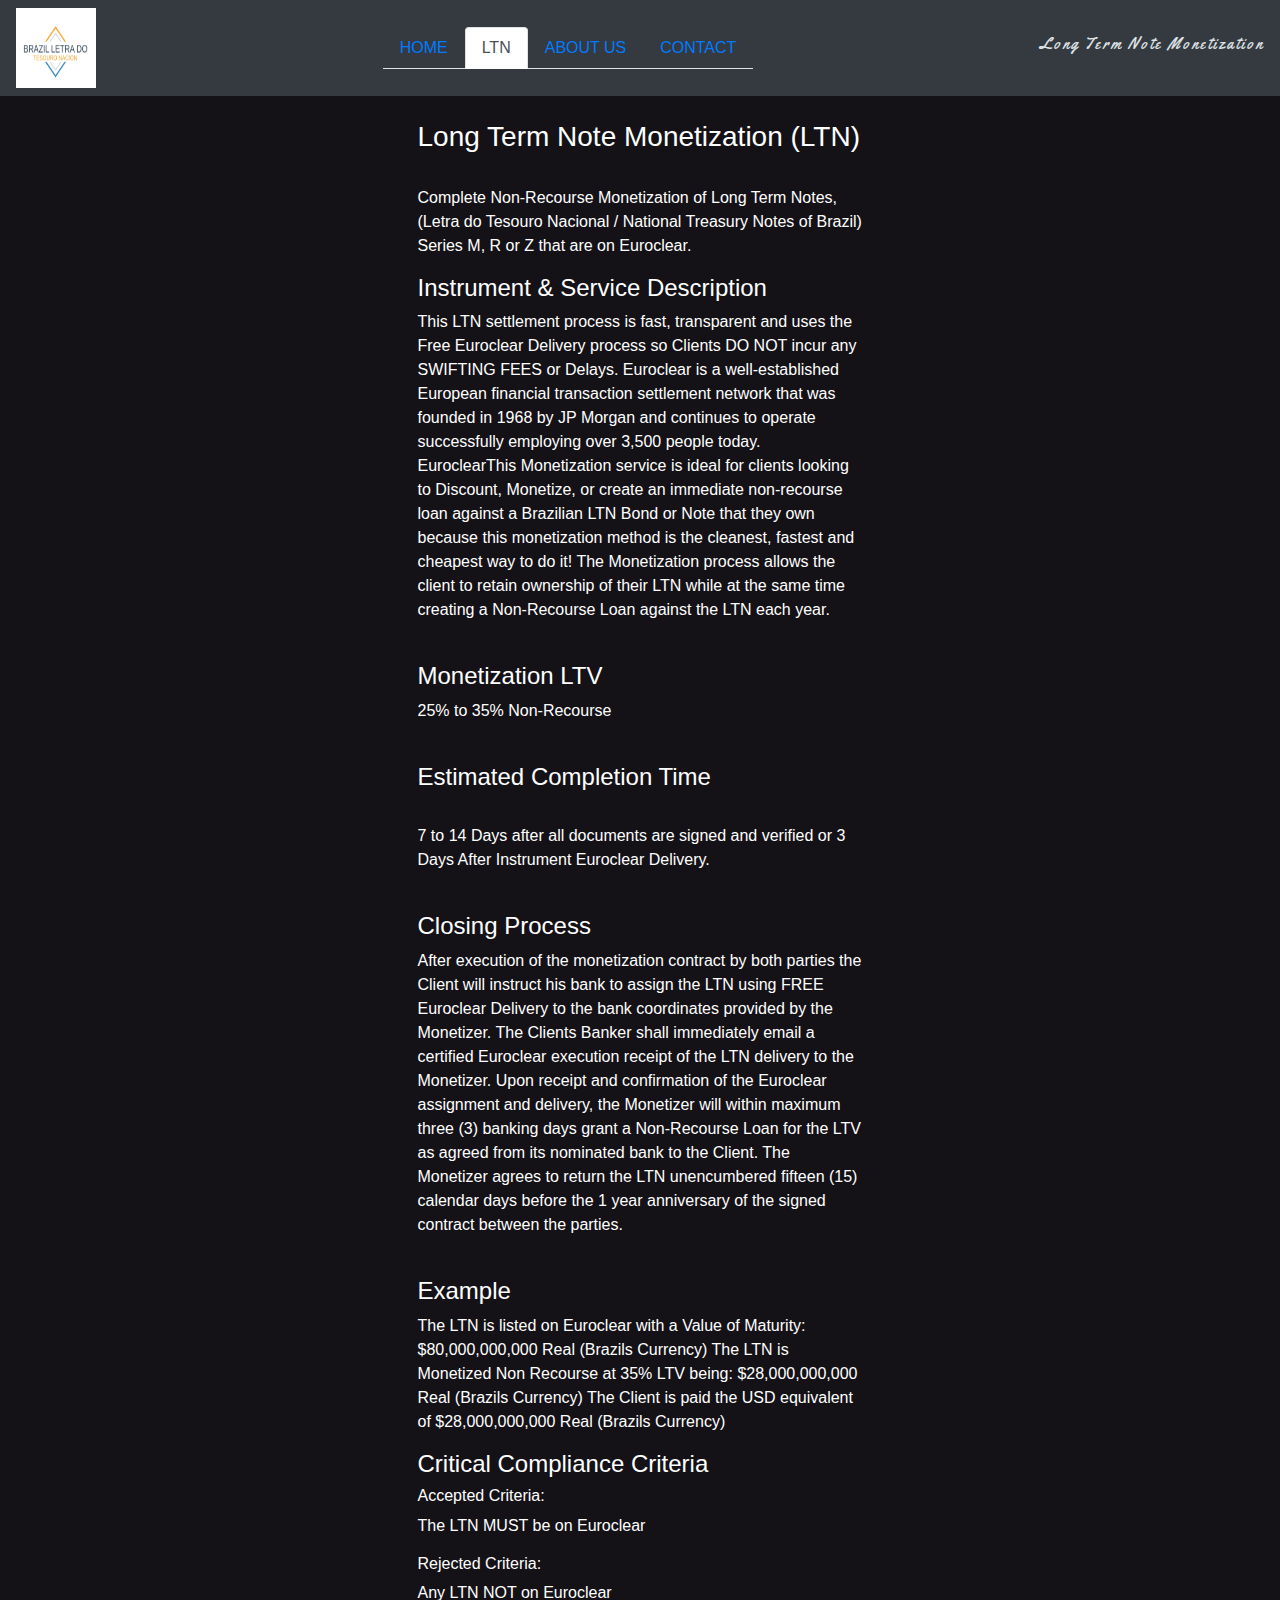
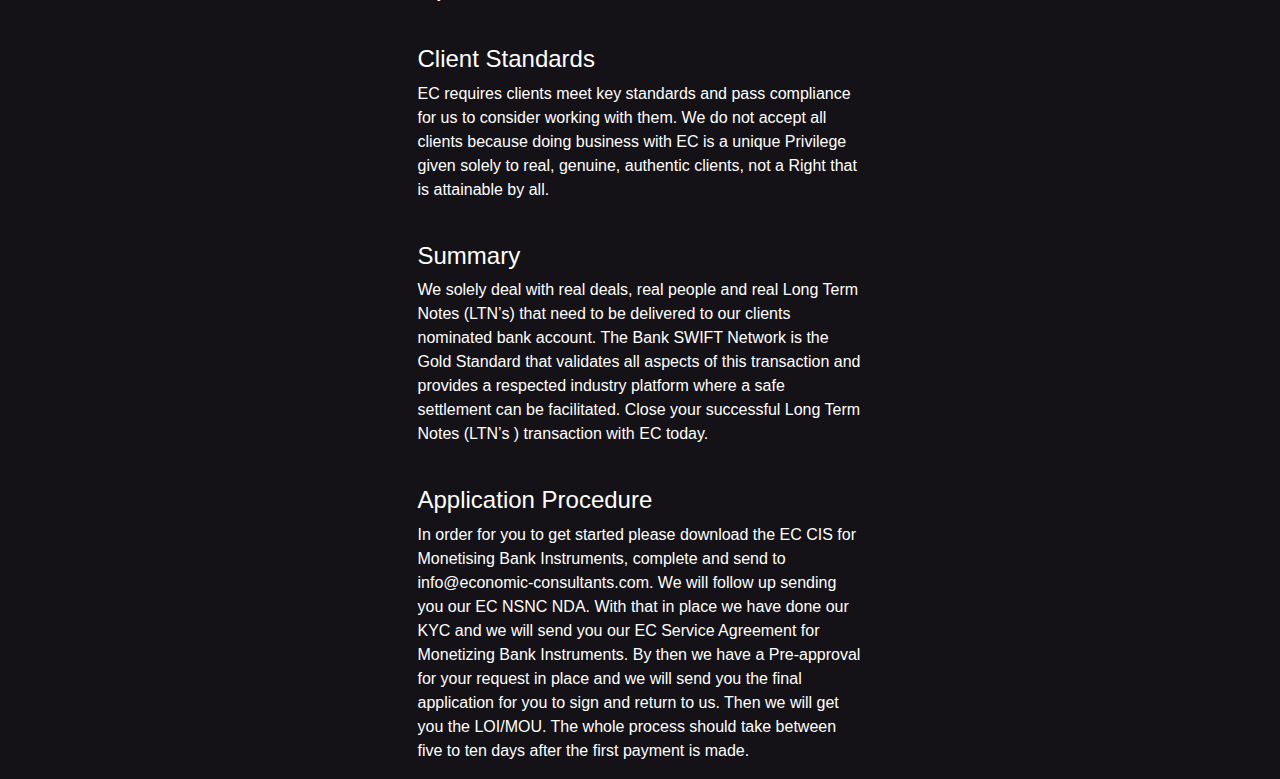
<file: about.html>
<!doctype html>
<html lang="en">
  <head>
    <!-- Required meta tags -->
    <meta charset="utf-8">
    <meta name="X-UA-Compatible" content="IE=edge">
    <meta name="viewport" content="width=device-width, initial-scale=1, shrink-to-fit=no">

    <!-- Bootstrap CSS -->
    <link rel="stylesheet" href="https://stackpath.bootstrapcdn.com/bootstrap/4.3.1/css/bootstrap.min.css" integrity="sha384-ggOyR0iXCbMQv3Xipma34MD+dH/1fQ784/j6cY/iJTQUOhcWr7x9JvoRxT2MZw1T" crossorigin="anonymous">
    <link rel="stylesheet" type="text/css" href="styles.css" media="screen"> 
    <link href="https://fonts.googleapis.com/css?family=Srisakdi|Yellowtail" rel="stylesheet">

    <title>Company Website</title>
  </head>
  <body>
                <nav class="navbar navbar-dark bg-dark">
                            <img src="Logo.png" width="80" height="80" alt="">
                        <span class="text-muted"> <ul class="nav nav-tabs nav justify-content-center">
                            <li class="nav-item">
                              <a class="nav-link" href="index.html">HOME</a>
                            </li>
                            <li class="nav-item">
                              <a class="nav-link active" href="about.html">LTN</a>
                            </li>
                            
                            <li class="nav-item">
                                    <a class="nav-link" href="Newresume.pdf">ABOUT US</a>
                                  </li>
                                  <li class="nav-item">
                                        <a class="nav-link" href="contact.html">CONTACT</a>
                                      </li>
                                      
                          </ul></span>
                         <span class="navbar-text">
                                <h5 id="slogan">Long Term Note Monetization </h5>
                              </span>
                        </nav>
<br>
                        <div class="container">
                            <div class="row">
                                <div class="col">
                                  
                                </div>
                                <div class="col-5">
                                    <h3>Long Term Note Monetization (LTN)</h3><br>

                                    <p>Complete Non-Recourse Monetization of Long Term Notes,
                                    (Letra do Tesouro Nacional / National Treasury Notes of Brazil)
                                    Series M, R or Z that are on Euroclear.</p>
                                   
                                    <h4>Instrument & Service Description</h4>

                                    <p>This LTN settlement process is fast, transparent and uses the Free Euroclear Delivery process so Clients DO NOT incur any SWIFTING FEES or Delays. Euroclear is a well-established European financial transaction settlement network that was founded in 1968 by JP Morgan and continues to operate successfully employing over 3,500 people today.
                                    
                                    EuroclearThis Monetization service is ideal for clients looking to Discount, Monetize, or create an immediate non-recourse loan against a Brazilian LTN Bond or Note that they own because this monetization method is the cleanest, fastest and cheapest way to do it!
                                    
                                    The Monetization process allows the client to retain ownership of their LTN while at the same time creating a Non-Recourse Loan against the LTN each year.</p>
                                    <br>
                                    <h4>Monetization LTV</h4>
                                     <p>25% to 35% Non-Recourse</p><br>
                                    
                                    <h4>Estimated Completion Time</h4><br>
                                    <p>7 to 14 Days after all documents are signed and verified or 3 Days After Instrument Euroclear Delivery.</p><br>
                                    <h4>Closing Process</h4>
                                    <p>After execution of the monetization contract by both parties the Client will instruct his bank to assign the LTN using FREE Euroclear Delivery to the bank coordinates provided by the Monetizer.
                                    The Clients Banker shall immediately email a certified Euroclear execution receipt of the LTN delivery to the Monetizer.
                                    Upon receipt and confirmation of the Euroclear assignment and delivery, the Monetizer will within maximum three (3) banking days grant a Non-Recourse Loan for the LTV as agreed from its nominated bank to the Client.
                                    The Monetizer agrees to return the LTN unencumbered fifteen (15) calendar days before the 1 year anniversary of the signed contract between the parties.</p>
                                    <br>
                                   <h4>Example</h4>

                                    <p>The LTN is listed on Euroclear with a Value of Maturity: $80,000,000,000 Real (Brazils Currency)
                                    The LTN is Monetized Non Recourse at 35% LTV being: $28,000,000,000 Real (Brazils Currency)
                                    The Client is paid the USD equivalent of $28,000,000,000 Real (Brazils Currency)</p>
                                    <h4>Critical Compliance Criteria<h4>
                                    <h6>Accepted Criteria:</h6>
                                     <p>The LTN MUST be on Euroclear</p>
                                    <h6> Rejected Criteria:</h6> 
                                    <p>Any LTN NOT on Euroclear</p><br>
                                    <h4> Client Standards</h4>
                                    <p>EC requires clients meet key standards and pass compliance for us to consider working with them. We do not accept all clients because doing business with EC is a unique Privilege given solely to real, genuine, authentic clients, not a Right that is attainable by all.
                                   </p> <br>
                                    <h4>Summary</h4>
                                    <p>We solely deal with real deals, real people and real Long Term Notes (LTN’s) that need to be delivered to our clients nominated bank account. The Bank SWIFT Network is the Gold Standard that validates all aspects of this transaction and provides a respected industry platform where a safe settlement can be facilitated. Close your successful Long Term Notes (LTN’s ) transaction with EC today.
                                    </p>
                                    <br>
                                    <h4>Application Procedure</h4>
                                   <p>In order for you to get started please download the EC CIS for Monetising Bank Instruments, complete and send to info@economic-consultants.com.
                                    
                                    We will follow up sending you our EC NSNC NDA.
                                    
                                    With that in place we have done our KYC and we will send you our EC Service Agreement for Monetizing Bank Instruments.
                                    
                                    By then we have a Pre-approval for your request in place and we will send you the final application for you to sign and return to us.
                                    
                                    Then we will get you the LOI/MOU. The whole process should take between five to ten days after the first payment is made.</p>
                                </div>
                                <div class="col">
                                  
                                </div>
                              </div>
                              </div>
</file>
<file: styles.css>
body {
    background: #141217 ; 
 }
 #skyline {
     height: 435px;
     width: 100%
 }
 
 .navbar {
     background: #1a151b;
 }
 .navbar.p-4 {
     background: #1a151b;
 }
 h1 {
     text-align: center;
     color: white;
     margin-top: 25px;
 }

 h3{
     color: white;
 }

 h4{
     color: white;
 }
 h5 {
     font-family: 'Yellowtail', cursive;
     letter-spacing: 2px;
     font-size: 11.5px;
     color: #dee2e6;
 }
 h6{
     color:white;
 }
 P {
     color:white;
 }

 #slogan {
    color: #dee2e6;
    font-family: 'Yellowtail', cursive;
    font-size: medium;
 }
 
 .nav-link:hover {
     background: white;
 }
</file>
